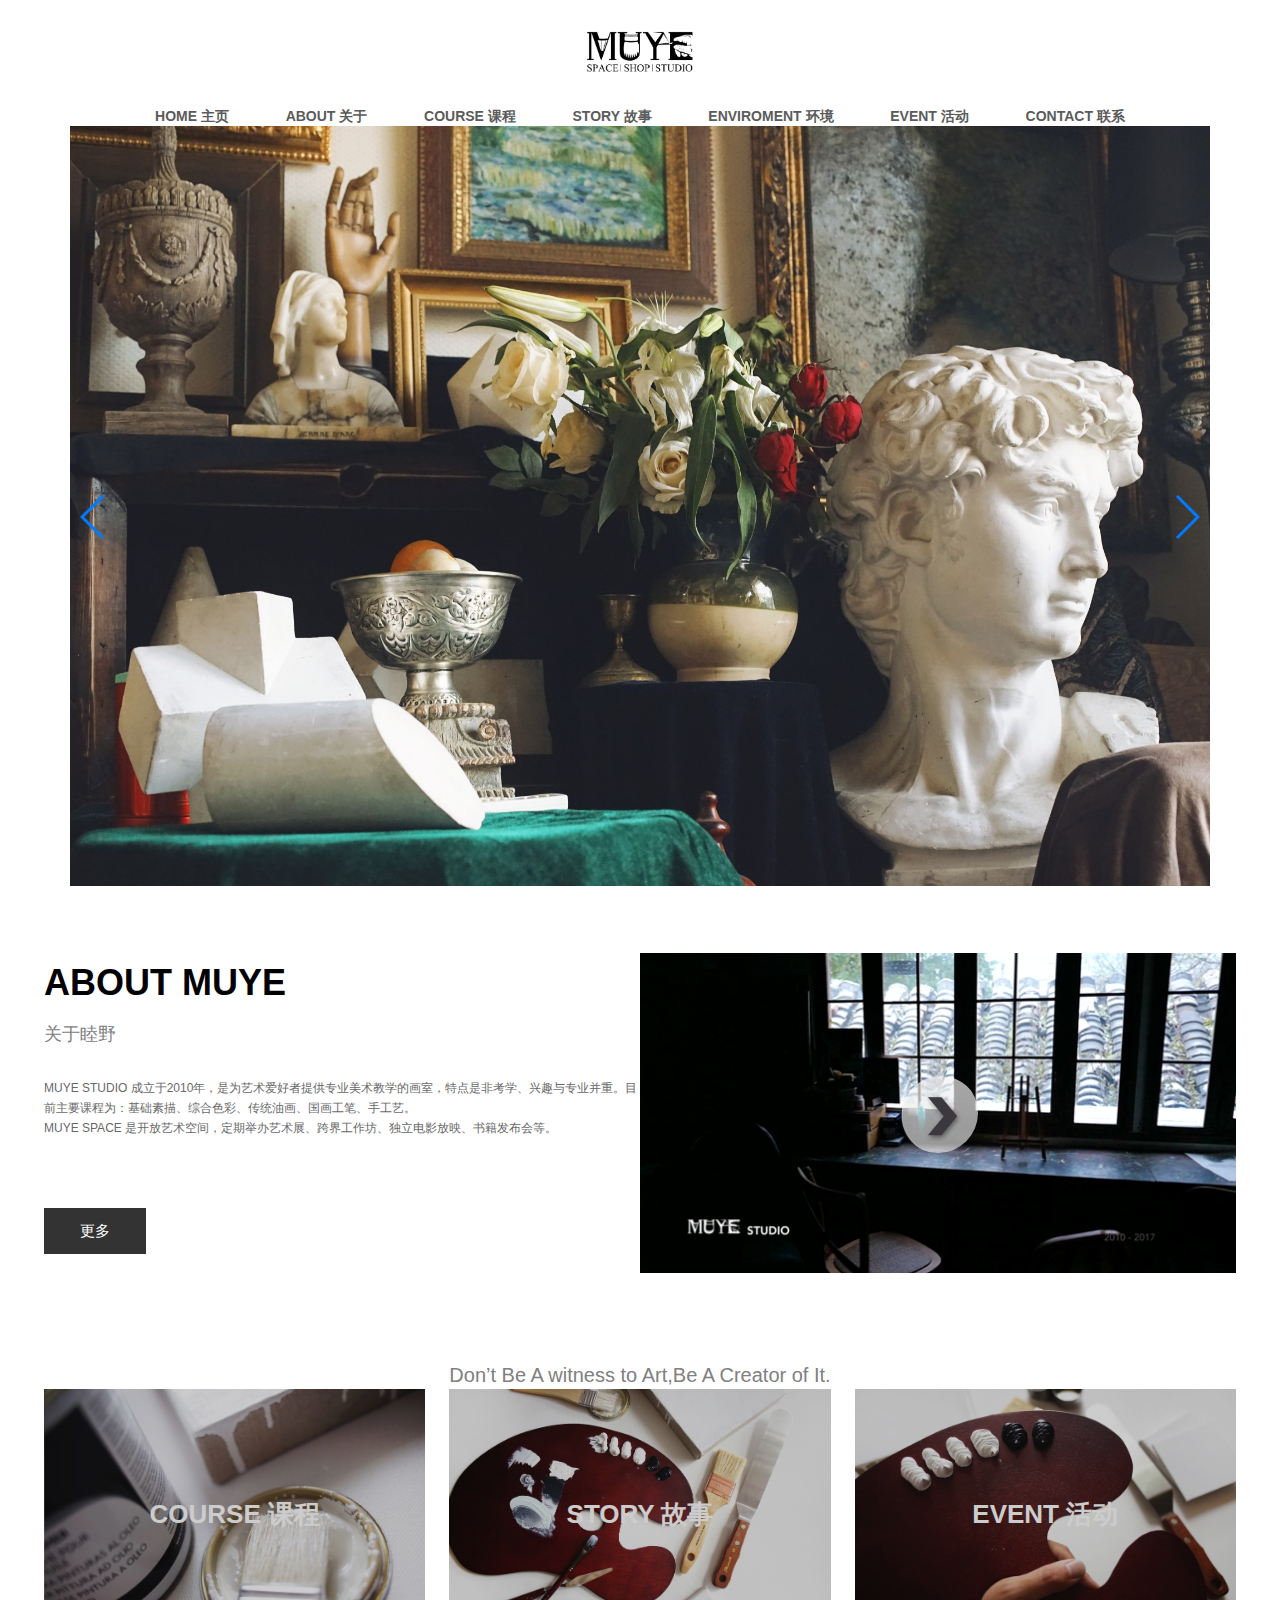
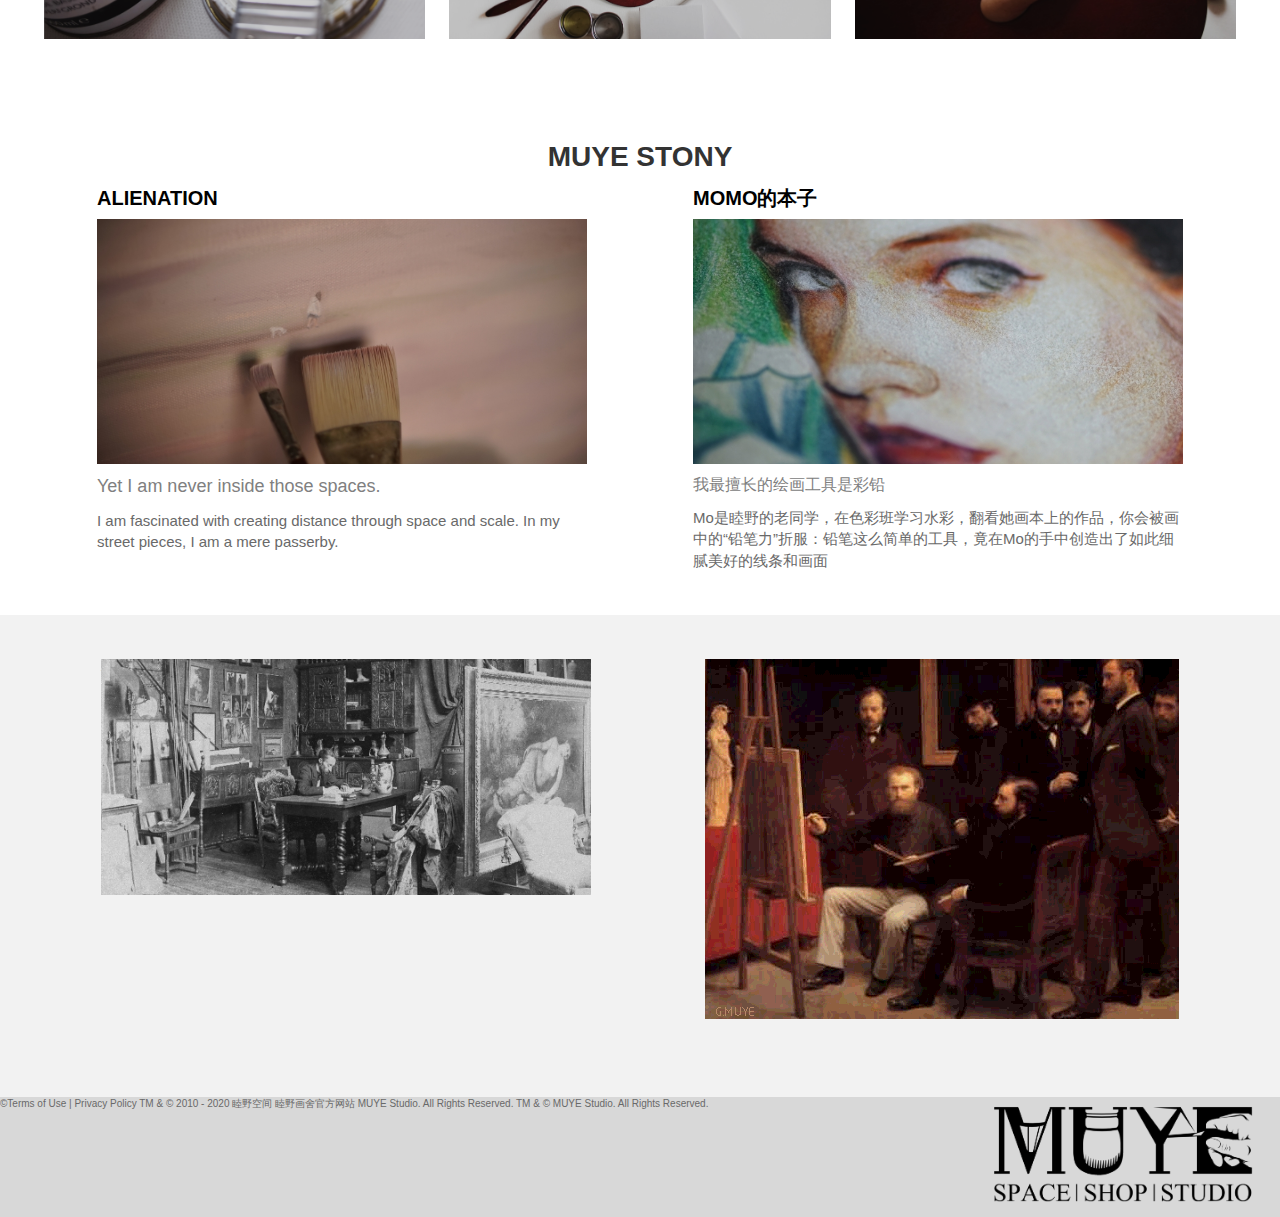
<file: html/index.html>
<!doctype html>
<html lang="en">
<head>
    <meta charset="UTF-8">
    <meta name="viewport"
          content="width=device-width, user-scalable=no, initial-scale=1.0, maximum-scale=1.0, minimum-scale=1.0">
    <link rel="stylesheet" href="../css/index.css">
    <link rel="stylesheet" href="../css/bootstrap.css">
    <link rel="stylesheet" href="../css/swiper-4.3.5.min.css">
    <link rel="stylesheet" href="https://at.alicdn.com/t/font_819176_gjhe4xn07jt.css">
    <meta http-equiv="X-UA-Compatible" content="ie=edge">
    <title>睦野 MUYE</title>
    <script src="../js/swiper-4.3.5.min.js"></script>
</head>
<body>
<!--顶部悬浮-->
<div class="ttop">
    <div class="left">
        <img src="../img/logox.png">
    </div>
    <div class="right">
        <a href="index.html" style="text-decoration: none">HOME  主页</a>
        <a href="about.html">ABOUT 关于</a>
        <a href="course.html">COURSE 课程</a>
        <a href="story.html">STORY 故事</a>
        <a href="enviroment.html">ENVIROMENT 环境</a>
        <a href="">EVENT 活动</a>
        <a href="contcat.html">CONTACT 联系</a>
    </div>
    <i class="iconfont icon-menu"></i>
    <div class="smenu">
        <a href="index.html">HOME  主页</a>
        <a href="about.html">ABOUT 关于</a>
        <a href="course.html">COURSE 课程</a>
        <a href="story.html">STORY 故事</a>
        <a href="enviroment.html">ENVIROMENT 环境</a>
        <a href="">EVENT 活动</a>
        <a href="contcat.html">CONTACT 联系</a>
    </div>

</div>
<!--顶部logo-->
    <div class="top_logo">
        <img src="../img/logox.png" >
    </div>
<!--菜单栏-->
<div class="menu container">
        <a href="index.html">HOME  主页</a>
        <a href="about.html">ABOUT 关于</a>
        <a href="course.html">COURSE 课程</a>
        <a href="story.html">STORY 故事</a>
        <a href="enviroment.html">ENVIROMENT 环境</a>
        <a href="">EVENT 活动</a>
        <a href="contcat.html">CONTACT 联系</a>
</div>
<!--菜单栏结束-->
<!--轮播图-->
<div class="container">
    <div class="swiper-container">
        <div class="swiper-wrapper">
            <div class="swiper-slide"><img src="../img/banner1.jpg"></div>
            <div class="swiper-slide"><img src="../img/banner2.jpg"></div>
            <div class="swiper-slide"><img src="../img/banner3.jpg"></div>
            <div class="swiper-slide"><img src="../img/banner4.jpg"></div>
        </div>
        <!-- 如果需要导航按钮 -->
        <div class="swiper-button-prev"></div>
        <div class="swiper-button-next"></div>
    </div>
</div>

<!--</div>-->
<!--轮播图结束-->
<!--关于睦野-->
<div class="goods1">
    <!--左侧文字-->
    <div class="left">
        <h4>ABOUT MUYE</h4>
        <p class="text1">关于睦野</p>
        <p class="text2">MUYE STUDIO 成立于2010年，是为艺术爱好者提供专业美术教学的画室，特点是非考学、兴趣与专业并重。目前主要课程为：基础素描、综合色彩、传统油画、国画工笔、手工艺。
            <br>MUYE SPACE 是开放艺术空间，定期举办艺术展、跨界工作坊、独立电影放映、书籍发布会等。</p>

        <div class="text3">更多</div>
    </div>
    <!--右侧图片-->
    <div class="right">
        <a href=""><div class="btn"></div></a>
    </div>

</div>
<!--关于睦野结束-->
<!--课程-->
    <div class="goods2">
        <div class="title">
            Don’t Be A witness to Art,Be A Creator of It.
          </div>
        <ul>
            <li>COURSE 课程</li>
            <li>STORY 故事</li>
            <li>EVENT 活动</li>
        </ul>
    </div>
<!--课程结束-->
<!--展示-->
<div class="goods3">
    <div class="top">MUYE STONY</div>
    <div class="bottom">
        <div class="left">
            <h4>ALIENATION</h4>
            <img src="../img/goods31.jpg">
            <p class="text1">Yet I am never inside those spaces.</p>
            <p class="text2">I am fascinated with creating distance through space and scale. In my street pieces, I am a mere passerby.
            </p>
         </div>
        <div class="left">
                <h4>MOMO的本子</h4>
                <img src="../img/goods32.jpg">
                <p class="text1" style="font-size: 16px">我最擅长的绘画工具是彩铅</p>
                <p class="text2">Mo是睦野的老同学，在色彩班学习水彩，翻看她画本上的作品，你会被画中的“铅笔力”折服：铅笔这么简单的工具，竟在Mo的手中创造出了如此细腻美好的线条和画面
                </p>
        </div>
    </div>
</div>

<!--展示结束-->
<!--轮播图，动图-->
<div class="goods4">
    <div class="bottom">
        <div class="left">
            <div class="imgs">
                <img src="../img/downbanner.jpg">
                <img src="../img/downbanner1.jpg">
                <img src="../img/downbanner2.jpg">
                <img src="../img/downbanner3.jpg">
                <img src="../img/downbanner4.jpg">
                <img src="../img/downbanner5.jpg">
            </div>
            <p class="text2"> A painting lives its life like a living being, experiencing changes everyday life imposes </p>
        </div>
        <div class="right">
            <img src="../img/movie.gif">
        </div>
    </div>
</div>
<!--轮播图，动图结束-->
<!--底部-->
<div class="footer" >
    <div class="text">©Terms of Use | Privacy Policy TM & © 2010 - 2020  睦野空间  睦野画舍官方网站 MUYE  Studio. All Rights Reserved. TM & © MUYE  Studio. All Rights Reserved.</div>
    <img src="../img/logox.png">
</div>
<!--结束-->
<script>
    var mySwiper = new Swiper ('.swiper-container', {
        direction: 'horizontal',
        autoplay: {
            delay: 2000,
            stopOnLastSlide: false,
            disableOnInteraction: true,
        },
        loop: true,

        // 如果需要分页器
        pagination: {
            el: '.swiper-pagination',
        },

        // 如果需要前进后退按钮
        navigation: {
            nextEl: '.swiper-button-next',
            prevEl: '.swiper-button-prev',
        },
    })
</script>
</body>
<script>







    // <!--悬浮窗口-->
    let ttop = document.querySelector(".ttop");
    let bh = 0;
    window.onscroll = function () {
        bh = document.body.scrollTop || document.documentElement.scrollTop;

        if (bh >100){
            ttop.style.top=0;
        }else{
            ttop.style.top = -56 +"px";
        }
        //菜单
        let menubtn = document.querySelector(".ttop>i");
        let smenus = document.querySelector(".ttop .smenu");
        if (bh< 100){
            smenus.style.height =0;
        }
        menubtn.onclick = function () {
            if (smenus.style.height == 210 + "px"){
                smenus.style.height =0;
            } else{
                smenus.style.height = 210 +"px";
            }

        }


    };

// //    banner图
// let banner = document.querySelector(".banner");
// let imgs = document.querySelectorAll(".banner .container .imgs img");
// let now = 0;
// let next =0;
// imgs[0]= imgs[0].style.opacity=1;
//     console.log(imgs, banner);
//
//
// //    向右循环
//     let moveR = function () {
//         next++;
//         if ( next == imgs.length ){
//             next= 0;
//         }
//         imgs[now].style.opacity = 0;
//         imgs[next].style.opacity =1;
//
//         now = next;
//     };
//     let t = setInterval(moveR,4000);
//





    //下方banner
    let banner1 = document.querySelector(".goods4 .bottom .left .imgs");
    let imgs1 = document.querySelectorAll(".goods4 .bottom .left .imgs img");
    let now1 = 0;
    let next1 =0;
    imgs1[0]= imgs1[0].style.opacity=1;
    console.log(imgs1, banner1);


    //    向右循环
    let moveR1 = function () {
        next1++;
        if ( next1 == imgs1.length ){
            next1= 0;
        }
        imgs1[now1].style.opacity = 0;
        imgs1[next1].style.opacity =1;

        now1 = next1;
    };
    let t1 = setInterval(moveR1,1000);
</script>
</html>
</file>
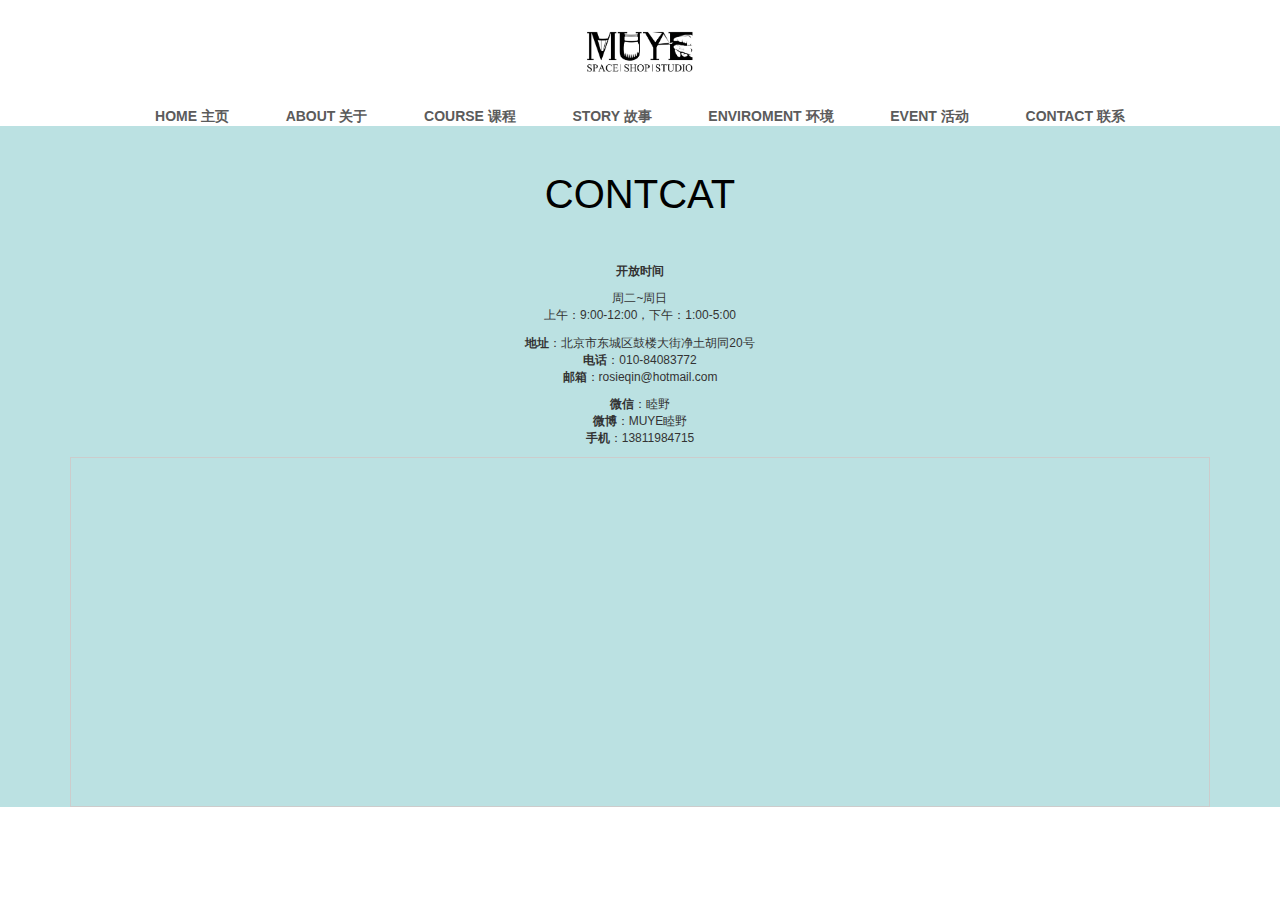
<file: html/contcat.html>
<!doctype html>
<html lang="en">
<head>
    <meta charset="UTF-8">
    <meta name="viewport"
          content="width=device-width, user-scalable=no, initial-scale=1.0, maximum-scale=1.0, minimum-scale=1.0">
    <meta http-equiv="X-UA-Compatible" content="ie=edge">
    <title>contact</title>
    <link rel="stylesheet" href="https://at.alicdn.com/t/font_819176_fmtctkycpf.css
">
    <link rel="stylesheet" href="../css/contcat.css">
    <link rel="stylesheet" href="../css/bootstrap.css">
    <style type="text/css">
        html,body{margin:0;padding:0;}
        .iw_poi_title {color:#CC5522;font-size:14px;font-weight:bold;overflow:hidden;padding-right:13px;white-space:nowrap}
        .iw_poi_content {font:12px arial,sans-serif;overflow:visible;padding-top:4px;white-space:-moz-pre-wrap;word-wrap:break-word}
    </style>
    <script type="text/javascript" src="http://api.map.baidu.com/api?key=&v=1.1&services=true"></script>
</head>
<body>
<div class="ttop">
    <div class="left">
        <img src="../img/logox.png">
    </div>
    <div class="right">
        <a href="index.html">HOME  主页</a>
        <a href="about.html">ABOUT 关于</a>
        <a href="course.html">COURSE 课程</a>
        <a href="story.html">STORY 故事</a>
        <a href="enviroment.html">ENVIROMENT 环境</a>
        <a href="">EVENT 活动</a>
        <a href="contcat.html">CONTACT 联系</a>
    </div>
    <i class="iconfont icon-menu"></i>
    <div class="smenu">
        <a href="index.html">HOME  主页</a>
        <a href="about.html">ABOUT 关于</a>
        <a href="course.html">COURSE 课程</a>
        <a href="story.html">STORY 故事</a>
        <a href="enviroment.html">ENVIROMENT 环境</a>
        <a href="">EVENT 活动</a>
        <a href="contcat.html">CONTACT 联系</a>
    </div>
</div>
<!--顶部logo-->
<div class="top_logo">
    <img src="../img/logox.png" >
</div>
<!--菜单栏-->
<div class="menu container">
    <a href="index.html">HOME  主页</a>
    <a href="about.html">ABOUT 关于</a>
    <a href="course.html">COURSE 课程</a>
    <a href="story.html">STORY 故事</a>
    <a href="enviroment.html">ENVIROMENT 环境</a>
    <a href="">EVENT 活动</a>
    <a href="contcat.html">CONTACT 联系</a>
</div>
<!--菜单栏结束-->
<!--内容部分-->
<!--内容-->
<div class="goods1">
    <div class="container">
        <div class="title">CONTCAT</div>
        <p class="text1">
            <i class="iconfont icon-rili "></i>
        </p>
        <p class="text2"><b>开放时间</b></p>
        <p class="text2">周二~周日<br>
            上午：9:00-12:00，下午：1:00-5:00</p>
        <p class="text2"> <i class="iconfont icon-index"></i><b>地址</b>：北京市东城区鼓楼大街净土胡同20号<br>
            <i class="iconfont icon-dianhua"></i><b>电话</b>：010-84083772<br>
            <i class="iconfont icon-email"></i>
            <b>邮箱</b>：rosieqin@hotmail.com
        </p>
        <p class="text1">
            <i class="iconfont icon-weixin"></i>
            <i class="iconfont icon-weibo"></i>
            <i class="iconfont icon-shouji"></i>
        </p>
        <p class="text2"><b>微信</b>：睦野<br>
            <b>微博</b>：MUYE睦野<br>
            <b>手机</b>：13811984715
        </p>
    </div>
    <div class="map container">
        <div style="width:100%;height:100%;border:#ccc solid 1px;" id="dituContent"></div>
    </div>
</div>
</body>
<script type="text/javascript">

    // <!--悬浮窗口-->
    let ttop = document.querySelector(".ttop");
    let bh = 0;
    window.onscroll = function () {
        bh = document.body.scrollTop || document.documentElement.scrollTop;

        if (bh >100){
            ttop.style.top=0;
        }else{
            ttop.style.top = -56 +"px";
        }
        //菜单
        let menubtn = document.querySelector(".ttop>i");
        let smenus = document.querySelector(".ttop .smenu");
        if (bh< 100){
            smenus.style.height =0;
        }
        menubtn.onclick = function () {
            if (smenus.style.height == 210 + "px"){
                smenus.style.height =0;
            } else{
                smenus.style.height = 210 +"px";
            }

        }

    };
    //创建和初始化地图函数：
    function initMap(){
        createMap();//创建地图
        setMapEvent();//设置地图事件
        addMapControl();//向地图添加控件
        addMarker();//向地图中添加marker
    }

    //创建地图函数：
    function createMap(){
        var map = new BMap.Map("dituContent");//在百度地图容器中创建一个地图
        var point = new BMap.Point(116.407307,39.951584);//定义一个中心点坐标
        map.centerAndZoom(point,18);//设定地图的中心点和坐标并将地图显示在地图容器中
        window.map = map;//将map变量存储在全局
    }

    //地图事件设置函数：
    function setMapEvent(){
        map.enableDragging();//启用地图拖拽事件，默认启用(可不写)
        map.enableScrollWheelZoom();//启用地图滚轮放大缩小
        map.enableDoubleClickZoom();//启用鼠标双击放大，默认启用(可不写)
        map.enableKeyboard();//启用键盘上下左右键移动地图
    }

    //地图控件添加函数：
    function addMapControl(){
        //向地图中添加缩放控件
        var ctrl_nav = new BMap.NavigationControl({anchor:BMAP_ANCHOR_TOP_LEFT,type:BMAP_NAVIGATION_CONTROL_LARGE});
        map.addControl(ctrl_nav);
        //向地图中添加缩略图控件
        var ctrl_ove = new BMap.OverviewMapControl({anchor:BMAP_ANCHOR_BOTTOM_RIGHT,isOpen:1});
        map.addControl(ctrl_ove);
        //向地图中添加比例尺控件
        var ctrl_sca = new BMap.ScaleControl({anchor:BMAP_ANCHOR_BOTTOM_LEFT});
        map.addControl(ctrl_sca);
    }

    //标注点数组
    var markerArr = [{title:"睦野MUYE",content:"",point:"116.407447|39.951653",isOpen:0,icon:{w:21,h:21,l:0,t:0,x:6,lb:5}}
    ];
    //创建marker
    function addMarker(){
        for(var i=0;i<markerArr.length;i++){
            var json = markerArr[i];
            var p0 = json.point.split("|")[0];
            var p1 = json.point.split("|")[1];
            var point = new BMap.Point(p0,p1);
            var iconImg = createIcon(json.icon);
            var marker = new BMap.Marker(point,{icon:iconImg});
            var iw = createInfoWindow(i);
            var label = new BMap.Label(json.title,{"offset":new BMap.Size(json.icon.lb-json.icon.x+10,-20)});
            marker.setLabel(label);
            map.addOverlay(marker);
            label.setStyle({
                borderColor:"#808080",
                color:"#333",
                cursor:"pointer"
            });

            (function(){
                var index = i;
                var _iw = createInfoWindow(i);
                var _marker = marker;
                _marker.addEventListener("click",function(){
                    this.openInfoWindow(_iw);
                });
                _iw.addEventListener("open",function(){
                    _marker.getLabel().hide();
                })
                _iw.addEventListener("close",function(){
                    _marker.getLabel().show();
                })
                label.addEventListener("click",function(){
                    _marker.openInfoWindow(_iw);
                })
                if(!!json.isOpen){
                    label.hide();
                    _marker.openInfoWindow(_iw);
                }
            })()
        }
    }
    //创建InfoWindow
    function createInfoWindow(i){
        var json = markerArr[i];
        var iw = new BMap.InfoWindow("<b class='iw_poi_title' title='" + json.title + "'>" + json.title + "</b><div class='iw_poi_content'>"+json.content+"</div>");
        return iw;
    }
    //创建一个Icon
    function createIcon(json){
        var icon = new BMap.Icon("http://app.baidu.com/map/images/us_mk_icon.png", new BMap.Size(json.w,json.h),{imageOffset: new BMap.Size(-json.l,-json.t),infoWindowOffset:new BMap.Size(json.lb+5,1),offset:new BMap.Size(json.x,json.h)})
        return icon;
    }

    initMap();//创建和初始化地图
</script>
</html>
</file>
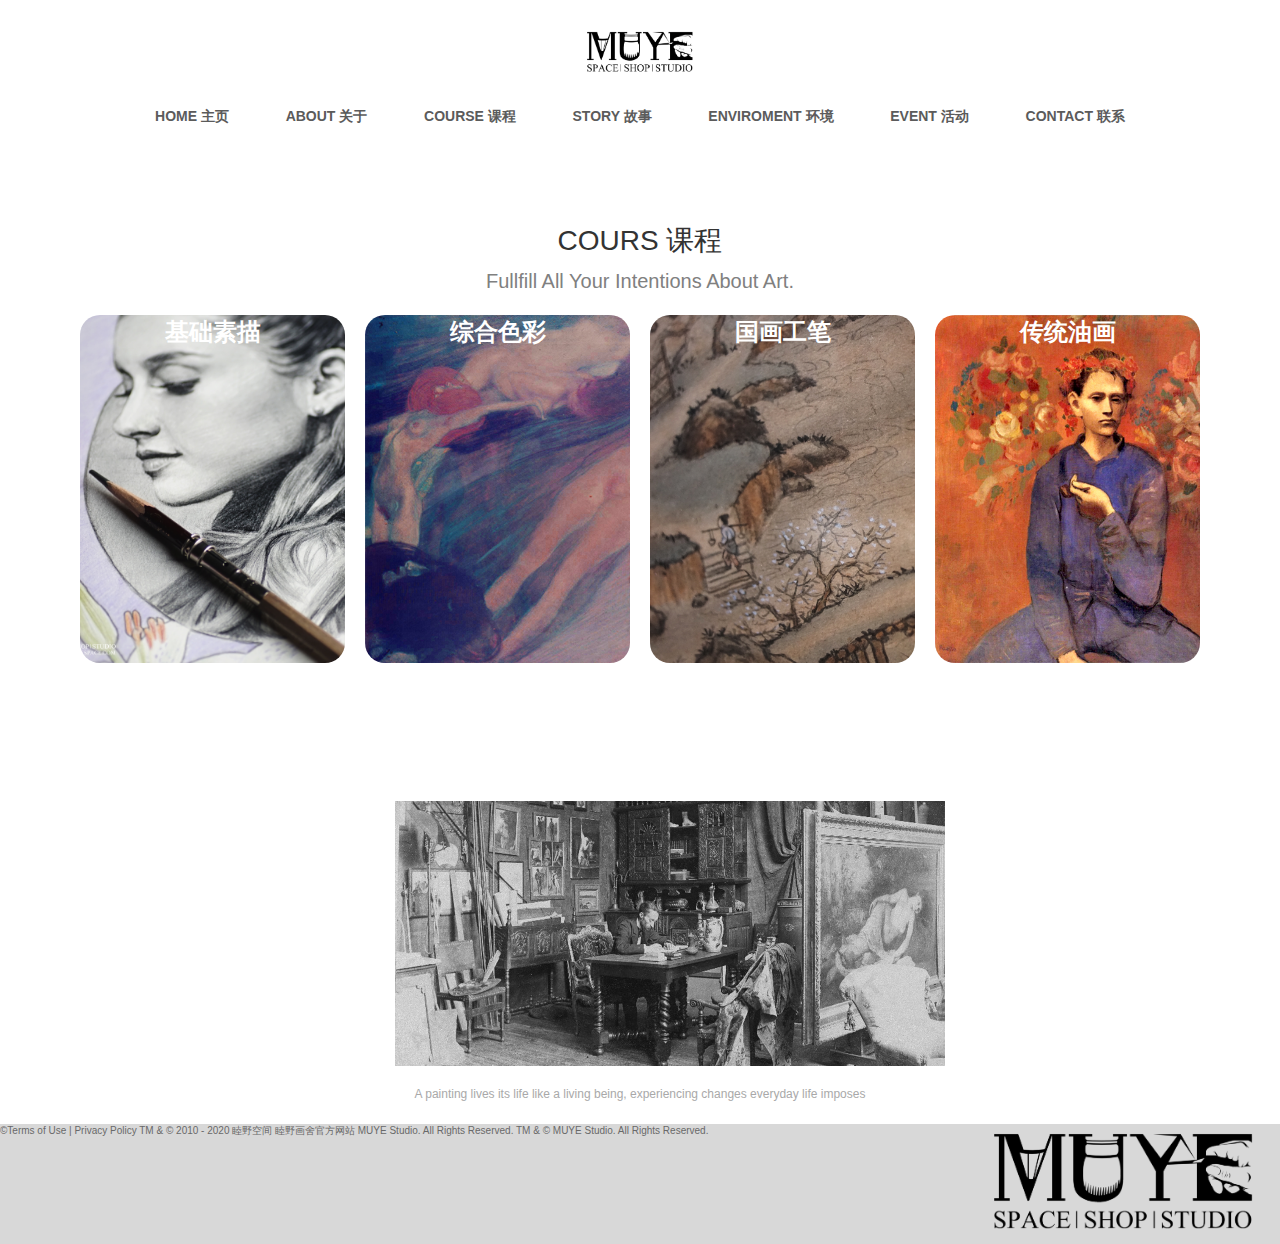
<file: html/course.html>
<!doctype html>
<html lang="en">
<head>
    <meta charset="UTF-8">
    <meta name="viewport"
          content="width=device-width, user-scalable=no, initial-scale=1.0, maximum-scale=1.0, minimum-scale=1.0">
    <meta http-equiv="X-UA-Compatible" content="ie=edge">
    <title>course</title>
    <link rel="stylesheet" href="../css/course.css">
    <link rel="stylesheet" href="../css/bootstrap.css">
    <link rel="stylesheet" href="https://at.alicdn.com/t/font_819176_gjhe4xn07jt.css">

</head>
<body>
<!--顶部悬浮-->
<div class="ttop">
    <div class="left">
        <img src="../img/logox.png">
    </div>
    <div class="right">
        <a href="index.html">HOME  主页</a>
        <a href="about.html">ABOUT 关于</a>
        <a href="course.html">COURSE 课程</a>
        <a href="story.html">STORY 故事</a>
        <a href="enviroment.html">ENVIROMENT 环境</a>
        <a href="">EVENT 活动</a>
        <a href="contcat.html">CONTACT 联系</a>
    </div>
    <i class="iconfont icon-menu"></i>
    <div class="smenu">
        <a href="index.html">HOME  主页</a>
        <a href="about.html">ABOUT 关于</a>
        <a href="course.html">COURSE 课程</a>
        <a href="story.html">STORY 故事</a>
        <a href="enviroment.html">ENVIROMENT 环境</a>
        <a href="">EVENT 活动</a>
        <a href="contcat.html">CONTACT 联系</a>
    </div>
</div>
<!--顶部logo-->
<div class="top_logo">
    <img src="../img/logox.png" >
</div>
<!--菜单栏-->
<div class="menu container">
    <a href="index.html">HOME  主页</a>
    <a href="about.html">ABOUT 关于</a>
    <a href="course.html">COURSE 课程</a>
    <a href="story.html">STORY 故事</a>
    <a href="enviroment.html">ENVIROMENT 环境</a>
    <a href="">EVENT 活动</a>
    <a href="contcat.html">CONTACT 联系</a>
</div>
<!--菜单栏结束-->
<!-- 标题部分-->
<div class="title">
    <h4>COURS 课程</h4>
    <p>Fullfill All Your Intentions About Art.</p>
</div>
<!--标题部分结束-->
<!--course 展示-->
<div class="goods1">
        <ul class="container">
            <li>
                <i></i>
                    <b>基础素描</b>

            </li>
            <li>
                <i> </i>
                    <b>综合色彩</b>

            </li>
            <li>
                <i></i>
                    <b>国画工笔</b>

            </li>
            <li>
                <i></i>
                   <b>传统油画</b>

            </li>
        </ul>
</div>
<!--展示结束-->
<!--轮播图-->
<div class="goods4">
            <div class="imgs">
                <img src="../img/downbanner.jpg">
                <img src="../img/downbanner1.jpg">
                <img src="../img/downbanner2.jpg">
                <img src="../img/downbanner3.jpg">
                <img src="../img/downbanner4.jpg">
                <img src="../img/downbanner5.jpg">
            </div>
            <div class="text2"> A painting lives its life like a living being, experiencing changes everyday life imposes </div>
</div>
<!--底部-->
<!--底部-->
<div class="footer" >
    <div class="text">©Terms of Use | Privacy Policy TM & © 2010 - 2020  睦野空间  睦野画舍官方网站 MUYE  Studio. All Rights Reserved. TM & © MUYE  Studio. All Rights Reserved.</div>
    <img src="../img/logox.png">
</div>
<!--结束-->
</body>
<script>
    // <!--悬浮窗口-->
    let ttop = document.querySelector(".ttop");
    let bh = 0;
    window.onscroll = function () {
        bh = document.body.scrollTop || document.documentElement.scrollTop;

        if (bh >100){
            ttop.style.top=0;
        }else{
            ttop.style.top = -56 +"px";
        }
        //菜单
        let menubtn = document.querySelector(".ttop>i");
        let smenus = document.querySelector(".ttop .smenu");
        if (bh< 100){
            smenus.style.height =0;
        }
        menubtn.onclick = function () {
            if (smenus.style.height == 210 + "px"){
                smenus.style.height =0;
            } else{
                smenus.style.height = 210 +"px";
            }

        }

    };
    //下方banner
    let banner1 = document.querySelector(".goods4 .imgs");
    let imgs1 = document.querySelectorAll(".goods4 .imgs img");
    let now1 = 0;
    let next1 =0;
    imgs1[0]= imgs1[0].style.opacity=1;
    console.log(imgs1, banner1);
    let moveR1 = function () {
        next1++;
        if ( next1 == imgs1.length ){
            next1= 0;
        }
        imgs1[now1].style.opacity = 0;
        imgs1[next1].style.opacity =1;

        now1 = next1;
    };
    let t1 = setInterval(moveR1,1000);

</script>
</html>
</file>
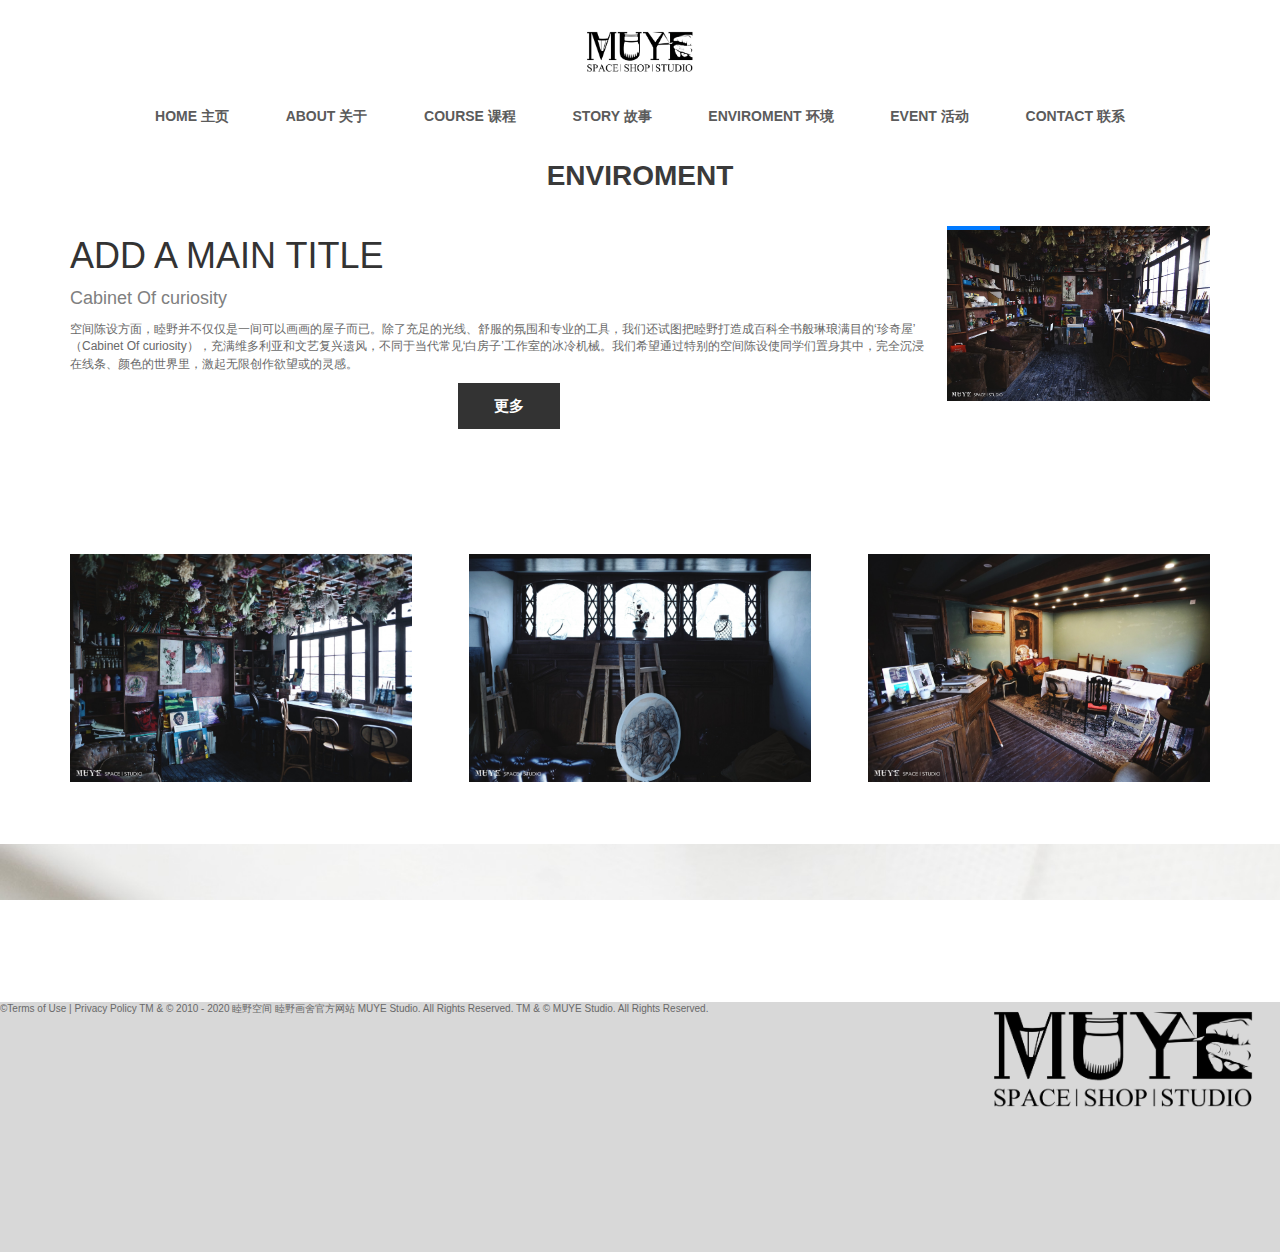
<file: html/enviroment.html>
<!doctype html>
<html lang="en">
<head>
    <meta charset="UTF-8">
    <meta name="viewport"
          content="width=device-width, user-scalable=no, initial-scale=1.0, maximum-scale=1.0, minimum-scale=1.0">
    <meta http-equiv="X-UA-Compatible" content="ie=edge">
    <title>enviroment</title>
    <link rel="stylesheet" href="../css/enviroment.css">
    <link rel="stylesheet" href="../css/bootstrap.css">
    <link rel="stylesheet" href="https://at.alicdn.com/t/font_819176_gjhe4xn07jt.css">
    <link rel="stylesheet" href="../css/swiper-4.3.5.min.css">
    <script src="../js/swiper-4.3.5.min.js"></script>

</head>

<body>
<div class="ttop">
    <div class="left">
        <img src="../img/logox.png">
    </div>
    <div class="right">
        <a href="index.html">HOME  主页</a>
        <a href="about.html">ABOUT 关于</a>
        <a href="course.html">COURSE 课程</a>
        <a href="story.html">STORY 故事</a>
        <a href="enviroment.html">ENVIROMENT 环境</a>
        <a href="">EVENT 活动</a>
        <a href="contcat.html">CONTACT 联系</a>
    </div>
    <i class="iconfont icon-menu"></i>
    <div class="smenu">
        <a href="index.html">HOME  主页</a>
        <a href="about.html">ABOUT 关于</a>
        <a href="course.html">COURSE 课程</a>
        <a href="story.html">STORY 故事</a>
        <a href="enviroment.html">ENVIROMENT 环境</a>
        <a href="">EVENT 活动</a>
        <a href="contcat.html">CONTACT 联系</a>
    </div>
</div>
<!--顶部logo-->
<div class="top_logo">
    <img src="../img/logox.png" >
</div>
<!--菜单栏-->
<div class="menu container">
    <a href="index.html">HOME  主页</a>
    <a href="about.html">ABOUT 关于</a>
    <a href="course.html">COURSE 课程</a>
    <a href="story.html">STORY 故事</a>
    <a href="enviroment.html">ENVIROMENT 环境</a>
    <a href="">EVENT 活动</a>
    <a href="contcat.html">CONTACT 联系</a>
</div>
<!--菜单栏结束-->
<div class="title">
    ENVIROMENT
</div>
<!--文字内容和轮播图-->
<div class="goods1 container">
    <div class="left">
        <h4>ADD A MAIN TITLE</h4>
        <p class="text1">Cabinet Of curiosity</p>
        <p class="text2">空间陈设方面，睦野并不仅仅是一间可以画画的屋子而已。除了充足的光线、舒服的氛围和专业的工具，我们还试图把睦野打造成百科全书般琳琅满目的‘珍奇屋’（Cabinet Of curiosity），充满维多利亚和文艺复兴遗风，不同于当代常见‘白房子’工作室的冰冷机械。我们希望通过特别的空间陈设使同学们置身其中，完全沉浸在线条、颜色的世界里，激起无限创作欲望或的灵感。</p>
        <div class="more">更多</div>
    </div>
    <div class="swiper-container">
        <div class="swiper-wrapper">
            <div class="swiper-slide"><img src="../img/rightbanner1.jpg"></div>
            <div class="swiper-slide"><img src="../img/rightbanner2.jpg"></div>
            <div class="swiper-slide"><img src="../img/rightbanner3.jpg"></div>
            <div class="swiper-slide"><img src="../img/rightbanner4.jpg"></div>
            <div class="swiper-slide"><img src="../img/rightbanner5.jpg"></div>
        </div>
        <!-- 如果需要分页器 -->
        <div class="swiper-pagination"></div>

        <!-- 如果需要导航按钮 -->
    </div>
</div>
<!--轮播图结束-->
<!---->
<div class="goods2">
    <div class="container">
        <ul>
            <li>
                <img src="../img/hj1.jpg">
            </li>
            <li>
                <img src="../img/hj2.jpg">
            </li>
            <li>
                <img src="../img/hj3.jpg">
            </li>
        </ul>
    </div>
</div>
<!---->
<div class="goods3">

</div>
<!--底部-->
<div class="footer" >
    <div class="text">©Terms of Use | Privacy Policy TM & © 2010 - 2020  睦野空间  睦野画舍官方网站 MUYE  Studio. All Rights Reserved. TM & © MUYE  Studio. All Rights Reserved.</div>
    <img src="../img/logox.png">
</div>
<!--结束-->
<script>
    var mySwiper = new Swiper ('.swiper-container', {
        direction: 'horizontal',
        loop: true,
        autoplay:true,
        // 如果需要分页器
        pagination: {
            el: '.swiper-pagination',
            // type: 'bullets',
            //type: 'fraction',
            type : 'progressbar',
            //type : 'custom',
        },
    })
</script>
</body>
<script>
    // <!--悬浮窗口-->
    let ttop = document.querySelector(".ttop");
    let bh = 0;
    window.onscroll = function () {
        bh = document.body.scrollTop || document.documentElement.scrollTop;

        if (bh >100){
            ttop.style.top=0;
        }else{
            ttop.style.top = -56 +"px";
        }
        //菜单
        let menubtn = document.querySelector(".ttop>i");
        let smenus = document.querySelector(".ttop .smenu");
        if (bh< 100){
            smenus.style.height =0;
        }
        menubtn.onclick = function () {
            if (smenus.style.height == 210 + "px"){
                smenus.style.height =0;
            } else{
                smenus.style.height = 210 +"px";
            }

        }




    };


</script>
</html>
</file>
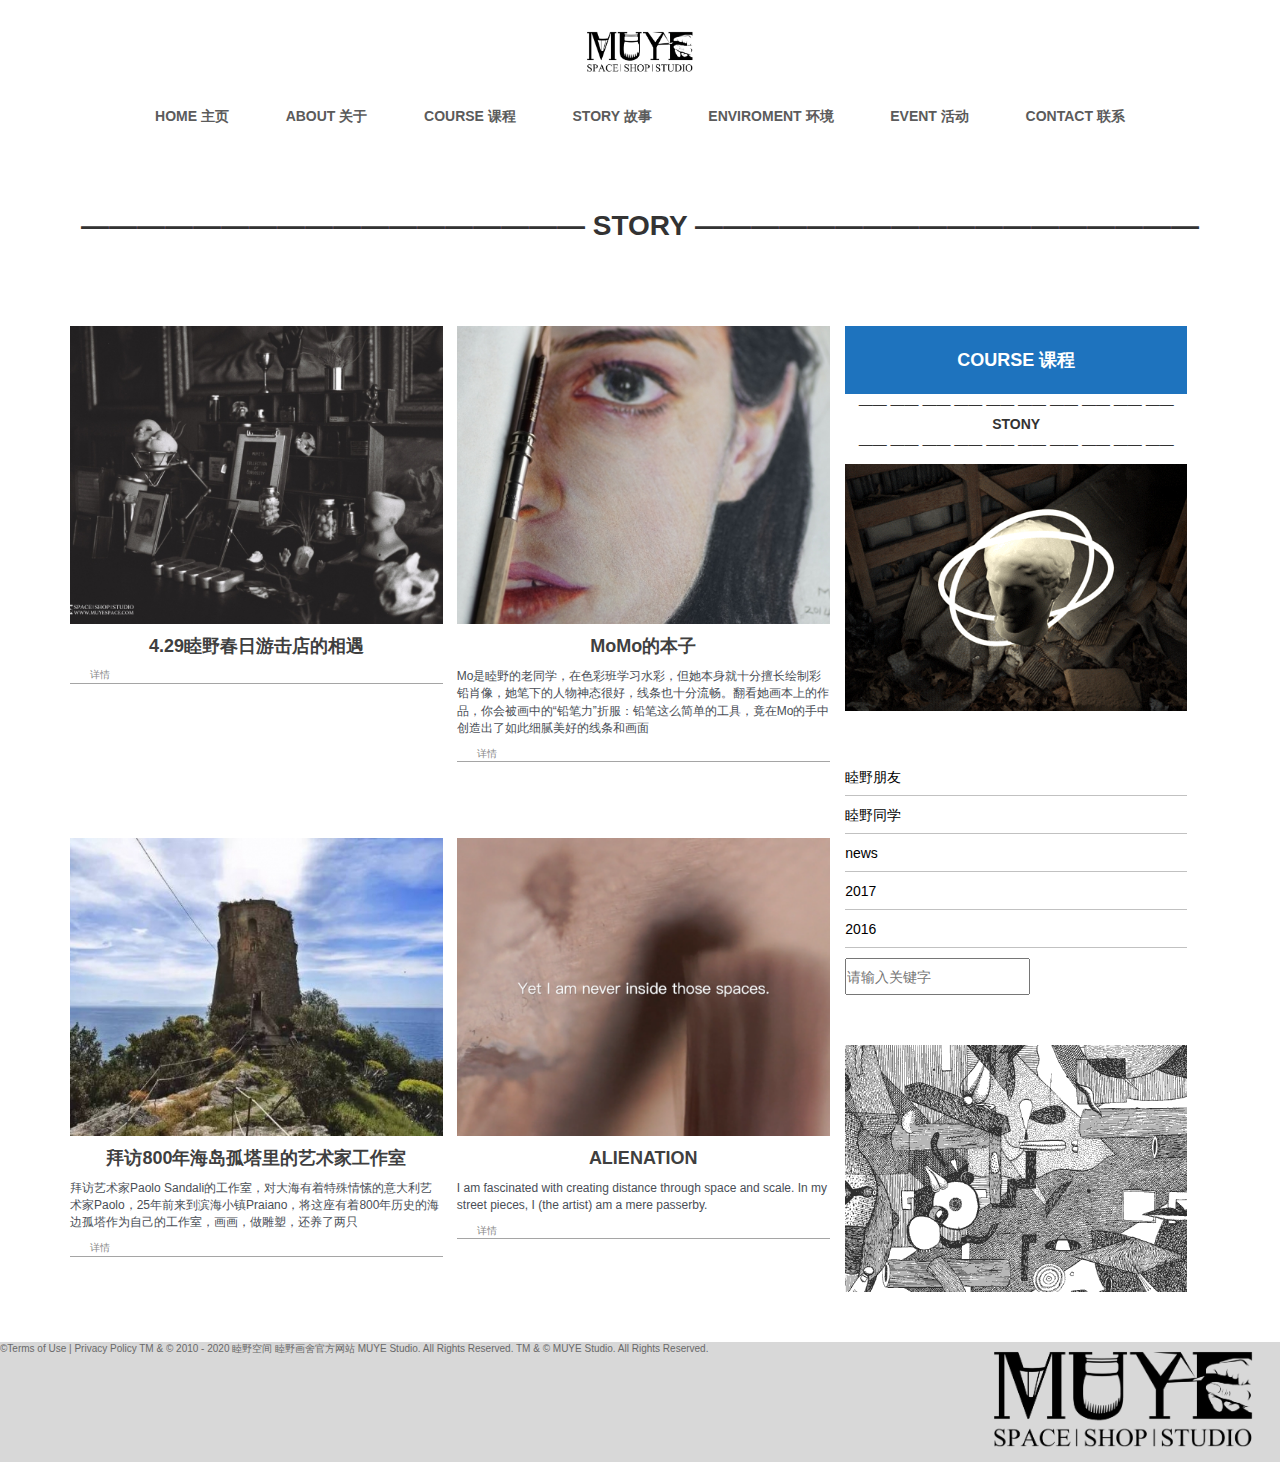
<file: html/story.html>
<!doctype html>
<html lang="en">
<head>
    <meta charset="UTF-8">
    <meta name="viewport"
          content="width=device-width, user-scalable=no, initial-scale=1.0, maximum-scale=1.0, minimum-scale=1.0">
    <meta http-equiv="X-UA-Compatible" content="ie=edge">
    <title>story</title>
    <link rel="stylesheet" href="../css/bootstrap.css">
    <link rel="stylesheet" href="../css/story.css">
    <link rel="stylesheet" href="https://at.alicdn.com/t/font_819176_gjhe4xn07jt.css">
</head>
<body>
<!--顶部悬浮-->
<div class="ttop">
    <div class="left">
        <img src="../img/logox.png">
    </div>
    <div class="right">
        <a href="index.html">HOME  主页</a>
        <a href="about.html">ABOUT 关于</a>
        <a href="course.html">COURSE 课程</a>
        <a href="story.html">STORY 故事</a>
        <a href="enviroment.html">ENVIROMENT 环境</a>
        <a href="">EVENT 活动</a>
        <a href="contcat.html">CONTACT 联系</a>
    </div>
    <i class="iconfont icon-menu"></i>
    <div class="smenu">
        <a href="index.html">HOME  主页</a>
        <a href="about.html">ABOUT 关于</a>
        <a href="course.html">COURSE 课程</a>
        <a href="story.html">STORY 故事</a>
        <a href="enviroment.html">ENVIROMENT 环境</a>
        <a href="">EVENT 活动</a>
        <a href="contcat.html">CONTACT 联系</a>
    </div>

</div>
<!--顶部logo-->
<div class="top_logo">
    <img src="../img/logox.png" >
</div>
<!--菜单栏-->
<div class="menu container">
    <a href="index.html">HOME  主页</a>
    <a href="about.html">ABOUT 关于</a>
    <a href="course.html">COURSE 课程</a>
    <a href="story.html">STORY 故事</a>
    <a href="enviroment.html">ENVIROMENT 环境</a>
    <a href="">EVENT 活动</a>
    <a href="contcat.html">CONTACT 联系</a>
</div>
<!--菜单栏结束-->
<!--标题-->
<div class="title"><b>
    ——————————————————    STORY    ——————————————————</b>
</div>
<!--标题结束-->
<!--故事部分详情-->
<div class="goods1">
    <div class="container">
        <ul class="one">
            <li>
                <img src="../img/story1.jpg" >
                <h4>4.29睦野春日游击店的相遇</h4>
                <p class="text2">详情</p>
            </li>
            <li>
                <img src="../img/story2.jpg" >
                <h4>MoMo的本子</h4>
                <p class="text1">Mo是睦野的老同学，在色彩班学习水彩，但她本身就十分擅长绘制彩铅肖像，她笔下的人物神态很好，线条也十分流畅。翻看她画本上的作品，你会被画中的“铅笔力”折服：铅笔这么简单的工具，竟在Mo的手中创造出了如此细腻美好的线条和画面</p>
                <p class="text2">详情</p>
            </li>
            <li>
                <img src="../img/story3.jpg" >
                <h4>拜访800年海岛孤塔里的艺术家工作室</h4>
                <p class="text1">拜访艺术家Paolo Sandali的工作室，对大海有着特殊情愫的意大利艺术家Paolo，25年前来到滨海小镇Praiano，将这座有着800年历史的海边孤塔作为自己的工作室，画画，做雕塑，还养了两只</p>
                <p class="text2">详情</p>
            </li>
            <li>
                <img src="../img/story4.png" >
                <h4>ALIENATION</h4>
                <p class="text1">I am fascinated with creating distance through space and scale. In my street pieces, I (the artist) am a mere passerby. </p>
                <p class="text2">详情</p>
            </li>
        </ul>
        <div class="right">
            <div class="htop">
                COURSE 课程
            </div>
            <p class="text1">  —— —— —— —— —— —— —— —— —— ——<br><b>STONY</b><br>—— —— —— —— —— —— —— —— —— ——  </p>
            <div class="gif"></div>
            <ul>
                <li><a href="">睦野朋友</a></li>
                <li><a href="">睦野同学</a></li>
                <li><a href="">news</a></li>
                <li><a href="">2017</a></li>
                <li><a href="">2016</a></li>
            </ul>
            <input class="kuang" type="text" value placeholder="请输入关键字">
            <div class="downgif"></div>
        </div>
    </div>
</div>
<!--故事部分详情结束-->
<!--底部-->
<!--底部-->
<div class="footer" >
    <div class="text">©Terms of Use | Privacy Policy TM & © 2010 - 2020  睦野空间  睦野画舍官方网站 MUYE  Studio. All Rights Reserved. TM & © MUYE  Studio. All Rights Reserved.</div>
    <img src="../img/logox.png">
</div>
<!--结束-->

</body>
<script>
    // <!--悬浮窗口-->
    let ttop = document.querySelector(".ttop");
    let bh = 0;
    window.onscroll = function () {
        bh = document.body.scrollTop || document.documentElement.scrollTop;

        if (bh >100){
            ttop.style.top=0;
        }else{
            ttop.style.top = -56 +"px";
        }
        //菜单
        let menubtn = document.querySelector(".ttop>i");
        let smenus = document.querySelector(".ttop .smenu");
        if (bh< 100){
            smenus.style.height =0;
        }
        menubtn.onclick = function () {
            if (smenus.style.height == 210 + "px"){
                smenus.style.height =0;
            } else{
                smenus.style.height = 210 +"px";
            }

        }

    };
</script>
</html>
</file>
<file: css/index.css>
*{
    margin: 0;
    padding: 0;
    list-style: none;
    box-sizing: border-box;
    font-family: arial;
}
.top_logo{
    width: 100%;
    margin: 28px auto;
    display: flex;
    justify-content: center;
}
.top_logo img   {
    width: 127px;
    height: 50px;
}
.ttop{
    border-bottom: 1px solid #000;
    padding: 0 2%;
    width: 100%;
    height: 56px;
    background-color: #fff;
    position: fixed;
    top: -56px;
    display: flex;
    justify-content: space-between;
    justify-items: center;
    transition: all 1s;
    z-index: 10;
}
.ttop img{
    margin-top: 4px;
    width: 124px;
    height: 48px;
}
.ttop .right a{
    margin-left: 30px;
    color: #000;
    font-weight: bold;
    line-height: 56px;
}
.smenu{
    width: 200px;
    height: 0;
    background-color:rgba(0,0,0,0.8);
    position: absolute;
    top: 56px;
    right: 0;
    transition: all 0.6s;
    overflow: hidden;
}
.smenu a{
    display: block;
    text-align: center;
    color: #ffffff;
    line-height: 30px;
}
.ttop  i{
    font-weight: bold;
    font-size: 24px;
    display: none;
    line-height: 55px;
}
.menu {
    display: flex;
    justify-content: space-around;
}
.menu a{
    text-decoration: none;
    color: #5b5b5b;
    font-size: 14px;
    font-weight: bold;
}
.swiper-container {
    width: 100%;
}
.swiper-container img{
    width: 100%;
    height: auto;
}
.goods1 {
    padding: 44px;
    display: flex;
}
.goods1 .left{
    width: 50%;
}
.goods1 .left h4{
    font-size: 36px;
    color: #000;
    font-weight: bold;
}
.goods1 .left .text1{
    color: #808080;
    font-size: 18px;
    margin: 20px auto 30px;
}
.goods1 .left .text2{
    font-size: 12px;
    color: #696969;
    line-height: 20px;
}
.goods1 .left .text3{
    text-align: center;
    width: 102px;
    height: 46px;
    line-height: 46px;
    font-size: 15px;
    border-color: rgb(49, 53, 61);
    background-color: rgb(51, 51, 51);
    color: rgb(255, 255, 255);
    margin-top: 70px;
}
.goods1 .right{
    width: 50%;
    height: 320px;
    background-image: url("../img/about.png");
    background-position: center;
    background-size: cover;
    background-repeat: no-repeat;
    position: relative;
}
.goods1 .btn{
    position: absolute;
    top: 0;
    bottom: 0;
    left: 0;
    right: 0;
    margin: auto;
    width: 80px;
    height: 80px;
    border-radius: 50%;
    background-image: url("../img/btn.png");

}
.goods2{
    padding: 44px;
}
.goods2 .title{
    font-size: 20px;
    color: rgb(128,128,128);
    text-align: center;
}
.goods2 ul{
    display: flex;
    justify-content: space-between;

}
.goods2 ul li{
    text-align: center;
    width:32%;
    height: 250px;
    font-size: 26px;
    font-weight: bold;
    color: #ffffff;
    line-height: 250px;
    position: relative;

}
.goods2 ul li:after{
    position: absolute;
    content: "";
    background-color: rgba(0,0,0,0.2);
    top: 0;
    left: 0;
    width: 100%;
    height:100%;
    z-index: 1;

}
.goods2 ul li:nth-child(1){
    background-image: url("../img/course.jpg");
    background-position: center;
    background-size: cover;
}
.goods2 ul li:nth-child(2){
    background-image: url("../img/stroy.jpg");
    background-size: cover;
}
.goods2 ul li:nth-child(3){
    background-image: url("../img/event.jpg");

    background-size: cover;
}
.goods3{
    padding: 44px;
}
.goods3 .top{
    font-size: 28px;
    color: rgb(51,51,51);
    text-align: center;
    font-weight: bold;
}
.goods3 .bottom{
    display: flex;
    justify-content: space-around;
}
.goods3 .bottom .left{
    width: 490px;
    height: 394px;
}
.goods3 .bottom .left h4{
    font-weight: 700;
    font-size: 20px;
    color: #000;
}
.goods3 .bottom .left .text1{
    color: rgb(128,128,128);
    font-size: 18px;
    margin: 10px 0;
}
.goods3 .bottom .left .text2{
    color: rgb(105, 105, 105);
    font-size: 15px;
}
.goods3 .bottom .left img{
    width: 490px;

}
.goods4{
    padding: 44px;
    background-color: #f2f2f2;
}
.goods4 .bottom{
    display: flex;
    justify-content: space-around;
}
.goods4 .bottom .left{
    width: 490px;
    height: 394px;
}
.goods4 .bottom .left .text2{
    color: rgb(169,169,169);
    font-size: 12px;
}
.goods4 .bottom .left .imgs{
    position: relative;
}
.goods4 .bottom .left img{
    position: absolute;
    width: 490px;
    top: 0;
    left: 0;



}
.footer{
    background: #d8d8d8;
    display: flex;
    justify-content: space-between;
}
.footer .text{
    font-size: 10px;
    color: #696969;
    width: auto;
}
.footer img{
    width: 311px;
    height: 120px;
}

@media screen and  (max-width:1200px){
    .ttop .right{
        display: none;
    }
    .ttop i{
        display: block;
        z-index: 2;
    }
    .banner .container{
        padding-left: 0;
    }
}
@media screen and  (max-width:992px){
    .ttop .right{
        display: none;
    }
    .goods1 {
        display: flex;
        flex-direction:column;
    }
    .goods1 .left{
        width: 100%;
    }
    .goods1 .left .text3{
        margin: 60px 0;
    }
    .goods1 .right{
        width: 100%;
    }
    .goods1 .left{
        width: 100%;
    }
    .goods3 .bottom{
        display: flex;
        flex-direction: column;
    }
    .goods4 .bottom{
        display: flex;
        flex-direction: column;
        align-items: center;
    }
    .goods3 .bottom .left{
        margin: 0 auto;
    }

}
@media screen and  (min-width:768px){

}
</file>
<file: css/contcat.css>
*{
    margin: 0;
    padding: 0;
    list-style: none;
    box-sizing: border-box;
}
.ttop{
    border-bottom: 1px solid #000;
    padding: 0 2%;
    width: 100%;
    height: 56px;
    background-color: #fff;
    position: fixed;
    top: -56px;
    display: flex;
    justify-content: space-between;
    transition: all 1s;
    z-index: 10;
}
.ttop  i{
    font-weight: bold;
    font-size: 24px;
    display: none;
    line-height: 55px;
}
.ttop img{
    margin-top: 4px;
    width: 124px;
    height: 48px;
}
.ttop .right a{
    margin-left: 30px;
    color: #000;
    font-weight: bold;
    line-height: 56px;
}
.smenu{
    width: 200px;
    height: 0;
    background-color:rgba(0,0,0,0.8);
    position: absolute;
    top: 56px;
    right: 0;
    transition: all 0.6s;
    overflow: hidden;
}
.smenu a{
    display: block;
    text-align: center;
    color: #ffffff;
    line-height: 30px;
}
.top_logo{
    width: 100%;
    margin: 28px auto;
    display: flex;
    justify-content: center;
}
.top_logo img   {
    width: 127px;
    height: 50px;
}

.menu {
    display: flex;
    justify-content: space-around;
}
.menu a{
    text-decoration: none;
    color: #5b5b5b;
    font-size: 14px;
    font-weight: bold;
}
.goods1 {
    background-color: #bbe1e2;
}
.goods1 .container .title {
    font-size: 40px;
    margin: 40px auto;
    color: #000;
    text-align: center;
}
.goods1 .container .text1{
    text-align: center;
}
.goods1 .container .text1 i{
    font-size: 30px;

}
.goods1 .container .text2{
    font-size: 12px;
    color: rgb(51,51,51);
    text-align: center;
}
.map{
    width: 1051px;
    height: 350px;
    margin: 0 auto;
}
@media screen and  (max-width:1200px){
    .ttop .right{
        display: none;
    }
    .ttop i{
        display: block;
        z-index: 2;
    }
}
@media screen and  (max-width:992px){
    .ttop .right{
        display: none;
    }


}
@media screen and  (min-width:768px){

}
</file>
<file: css/course.css>
*{
    margin: 0;
    padding: 0;
    list-style: none;
    box-sizing: border-box;
    font-family: arial;
}
.ttop{
    border-bottom: 1px solid #000;
    padding: 0 2%;
    width: 100%;
    height: 56px;
    background-color: #fff;
    position: fixed;
    top: -56px;
    display: flex;
    justify-content: space-between;
    transition: all 1s;
    z-index: 10;
}
.ttop img{
    margin-top: 4px;
    width: 124px;
    height: 48px;
}
.ttop .right a{
    margin-left: 30px;
    color: #000;
    font-weight: bold;
    line-height: 56px;
}
.ttop  i{
    font-weight: bold;
    font-size: 24px;
    display: none;
    line-height: 55px;
}
.smenu{
    width: 200px;
    height: 0;
    background-color:rgba(0,0,0,0.8);
    position: absolute;
    top: 56px;
    right: 0;
    transition: all 0.6s;
    overflow: hidden;
}
.smenu a{
    display: block;
    text-align: center;
    color: #ffffff;
    line-height: 30px;
}
.top_logo{
    width: 100%;
    margin: 28px auto;
    display: flex;
    justify-content: center;
}
.top_logo img   {
    width: 127px;
    height: 50px;
}

.menu {
    display: flex;
    justify-content: space-around;
}
.menu a{
    text-decoration: none;
    color: #5b5b5b;
    font-size: 14px;
    font-weight: bold;
}
.title{
    margin-top: 100px;
}
.title h4{
    text-align: center;
    font-size: 28px;
    color: rgb(51,51,51);
}
.title p{
    text-align: center;
    font-size: 20px;
    color: rgb(128,128,128);
}
.goods1 ul{
    display: flex;
    justify-content: center;
}
.goods1 ul li{
    text-align: center;
    height: 348px;
    width: 25%;
    padding: 0;
    margin: 10px;
    border-radius: 20px;
}
.goods1 ul li:nth-child(1){
    background-image: url("../img/course1.jpg");
    background-size: cover;
}
.goods1 ul li:nth-child(2){
    background-image: url("../img/course2.png");
    background-size: cover;
}
.goods1 ul li:nth-child(3){
    background-image: url("../img/course3.jpg");
    background-size: cover;
}
.goods1 ul li:nth-child(4){
    background-image: url("../img/course4.png");
    background-size: cover;
}
.goods1 ul li i{
    font-size: 24px;
}
.goods1 ul li b{
    font-size: 24px;
    color: #fff;

}
.goods4{
    /*display: flex;*/
    margin-top: 128px;

}
.goods4 .imgs{
    margin: 0 auto;
    width: 490px;
    height: 265px;
    position: relative;
}
.goods4 .imgs img{
    position: absolute;
}
.goods4 .text2{
    text-align: center;
    color: rgb(169,169,169);
    font-size: 12px;
    margin: 20px auto;
}
.footer{
    background: #d8d8d8;
    display: flex;
    justify-content: space-between;
}
.footer .text{
    font-size: 10px;
    color: #696969;
    width: auto;
}
.footer img{
    width: 311px;
    height: 120px;
}
@media screen and  (max-width:1200px){
    .ttop .right{
        display: none;
    }
    .ttop i{
        display: block;
        z-index: 2;
    }
}
@media screen and  (max-width:992px){
    .ttop .right{
        display: none;
    }
    .goods1 {
        display: flex;
        flex-direction:column;
    }
    .goods1 .left{
        width: 100%;
    }
    .goods1 .left .text3{
        margin: 60px 0;
    }
    .goods1 .right{
        width: 100%;
    }
    .goods1 .left{
        width: 100%;
    }
    .goods3 .bottom{
        display: flex;
        flex-direction: column;
    }
    .goods4 .bottom{
        display: flex;
        flex-direction: column;
        align-items: center;
    }
    .goods3 .bottom .left{
        margin: 0 auto;
    }

}
@media screen and  (min-width:768px){

}
</file>
<file: css/enviroment.css>
*{
    margin: 0;
    padding: 0;
    list-style: none;
    box-sizing: border-box;

}
.ttop{
    border-bottom: 1px solid #000;
    padding: 0 2%;
    width: 100%;
    height: 56px;
    background-color: #fff;
    position: fixed;
    top: -56px;
    display: flex;
    justify-content: space-between;
    transition: all 1s;
    z-index: 10;
}

.ttop img{
    margin-top: 4px;
    width: 124px;
    height: 48px;
}
.ttop .right a{
    margin-left: 30px;
    color: #000;
    font-weight: bold;
    line-height: 56px;
}
.ttop  i{
    font-weight: bold;
    font-size: 24px;
    display: none;
    line-height: 55px;
    position: relative;
}
.smenu{
    width: 200px;
    height: 0;
    background-color:rgba(0,0,0,0.8);
    position: absolute;
    top: 56px;
    right: 0;
    transition: all 0.6s;
    overflow: hidden;
}
.smenu a{
    display: block;
    text-align: center;
    color: #ffffff;
    line-height: 30px;
}
.top_logo{
    width: 100%;
    margin: 28px auto;
    display: flex;
    justify-content: center;
}
.top_logo img   {
    width: 127px;
    height: 50px;
}

.menu {
    display: flex;
    justify-content: space-around;
}
.menu a{
    text-decoration: none;
    color: #5b5b5b;
    font-size: 14px;
    font-weight: bold;
}
.title{
    margin-top: 30px;
    margin-bottom: 30px;
    text-align: center;
    font-size: 28px;
    color: rgb(58,58,58);
    font-weight: bold;
}
.goods1{
    display: flex;
}

.left h4{
font-size: 36px;
}
.left .text1{
    color: #808080;
    font-size: 18px;
}
.left .text2{
font-size: 12px;
    color: #696969;
    padding-right: 14px;
}
.left .more{
    width: 102px;
    height: 46px;
    line-height: 46px;
    text-align: center;
    background-color: rgb(51, 51, 51);
    font-size: 15px;
    margin: 0 auto;
    color: #fff;
    font-weight: bold;
}
.goods1 .banner{
    width: 50%;
    position: relative;
}
.swiper-container {
    width: 600px;
    height: 300px;
}
.swiper-container img{
    width: 100%;
}

.goods2 .container ul{
    display: flex;
    margin-top: 28px;
    justify-content: space-between;
}
.goods2 .container ul li{
    height: 250px;
    width: 30%;
}
.goods2 .container ul li img{
    width: 100%;
}
.goods3{
    height: 128px;
    width: 100%;
    margin: 30px auto;
    background-image: url('../img/bg.jpg');
    background-size: cover;
    background-attachment:fixed;

}
.footer{
    background: #d8d8d8;
    display: flex;
    justify-content: space-between;
    height: 250px;
}
.footer .text{
    font-size: 10px;
    color: #696969;
    width: auto;
}
.footer img{
    width: 311px;
    height: 120px;

}
@media screen and  (max-width:1200px){
    .ttop .right{
        display: none;
    }
    .ttop i{
        display: block;
        z-index: 2;
    }
}
@media screen and  (max-width:992px){
    .ttop .right{
        display: none;
    }
    .goods1{
        display: flex;
        flex-direction: column;
        align-items: center;
    }
    .goods1 .more{
        margin:  20px auto;
    }
    .goods1 .left{
        width: 100%;
    }
    .goods1 .left h4{
        text-align: center;
    }
}


@media screen and  (min-width:768px){

}
</file>
<file: css/story.css>
*{
    margin: 0;
    padding: 0;
    list-style: none;
    box-sizing: border-box;
}
.ttop{
    border-bottom: 1px solid #000;
    padding: 0 2%;
    width: 100%;
    height: 56px;
    background-color: #fff;
    position: fixed;
    top: -56px;
    display: flex;
    justify-content: space-between;
    transition: all 1s;
    z-index: 10;
}
.ttop img{
    margin-top: 4px;
    width: 124px;
    height: 48px;
}
.ttop .right a{
    margin-left: 30px;
    color: #000;
    font-weight: bold;
    line-height: 56px;
}
.ttop  i{
    font-weight: bold;
    font-size: 24px;
    display: none;
    line-height: 55px;
}
.smenu{
    width: 200px;
    height: 0;
    background-color:rgba(0,0,0,0.8);
    position: absolute;
    top: 56px;
    right: 0;
    transition: all 0.6s;
    overflow: hidden;
}
.smenu a{
    display: block;
    text-align: center;
    color: #ffffff;
    line-height: 30px;
}
.top_logo{
    width: 100%;
    margin: 28px auto;
    display: flex;
    justify-content: center;
}
.top_logo img   {
    width: 127px;
    height: 50px;
}

.menu {
    display: flex;
    justify-content: space-around;
}
.menu a{
    text-decoration: none;
    color: #5b5b5b;
    font-size: 14px;
    font-weight: bold;
}
.title{
    margin: 80px auto;
    text-align: center;
    font-size: 28px;
    color: rgb(51,51,51);
}

.goods1 .container{
    display: flex;
}
.goods1 .container .one{
    width: 68%;
    display: flex;
    flex-wrap: wrap;
}
.goods1 .container .one li{
    max-width: 49.9%;
    margin-bottom: 15px;
    padding-bottom: 15px;
    padding-right: 14px;
}
.goods1 .container .one li img{
    width: 100%;
}
.goods1 .container .one li h4{
    text-align: center;
    color: #3f3f3f;
    font-size: 18px;
    line-height: 24px;
    font-weight: bold;
}
.goods1 .container .one li .text1{
    color: #494e56;
    font-size: 12px;

}
.goods1 .container .one li .text2{
    border-bottom: 1px solid #a5a5a5;
    color: #878787;
    font-size: 10px;
    padding-left: 20px;
}
.goods1 .container .right{
    width: 30%;
}
.goods1 .container .right .htop{
    background-color: #1e73be;
    line-height: 68px;
    height: 68px;
    width: 100%;
    text-align:center;
    color: #ffffff;
    font-weight: bold;
    font-size: 18px
}
.goods1 .container .right .text1{
    text-align: center;
}
.goods1 .container .right .gif{
    background-image: url("../img/stony.gif");
    background-size: cover;
    background-position: center;
    height: 247px;
    margin-bottom: 47px;
}
.goods1 .container .right ul li{
line-height: 38px;
    height: 38px;
    border-bottom: 1px solid #c1c1c1;
}
.goods1 .container .right ul li a{
    color: #000;
}
.goods1 .container .right ul li:hover{
background-color: #9d9d9d;
}
.goods1 .container .right .kuang{
    height: 37px;
}
.goods1 .container .right .downgif{
    margin-top: 50px;
    margin-bottom: 50px;
    height: 247px;
    background-image: url("../img/downgif.gif");
    background-size: cover;
}
.footer{
    background: #d8d8d8;
    display: flex;
    justify-content: space-between;
}
.footer .text{
    font-size: 10px;
    color: #696969;
    width: auto;
}
.footer img{
    width: 311px;
    height: 120px;
}
@media screen and  (max-width:1200px){
    .ttop .right{
        display: none;
    }
    .ttop i{
        display: block;
        z-index: 2;
    }
    .title b{
        display: none;
    }
}
@media screen and  (max-width:992px){
    .ttop .right{
        display: none;
    }
    .goods1 {
        display: flex;
        flex-direction:column;
    }
}


@media screen and  (min-width:768px){

}
</file>
